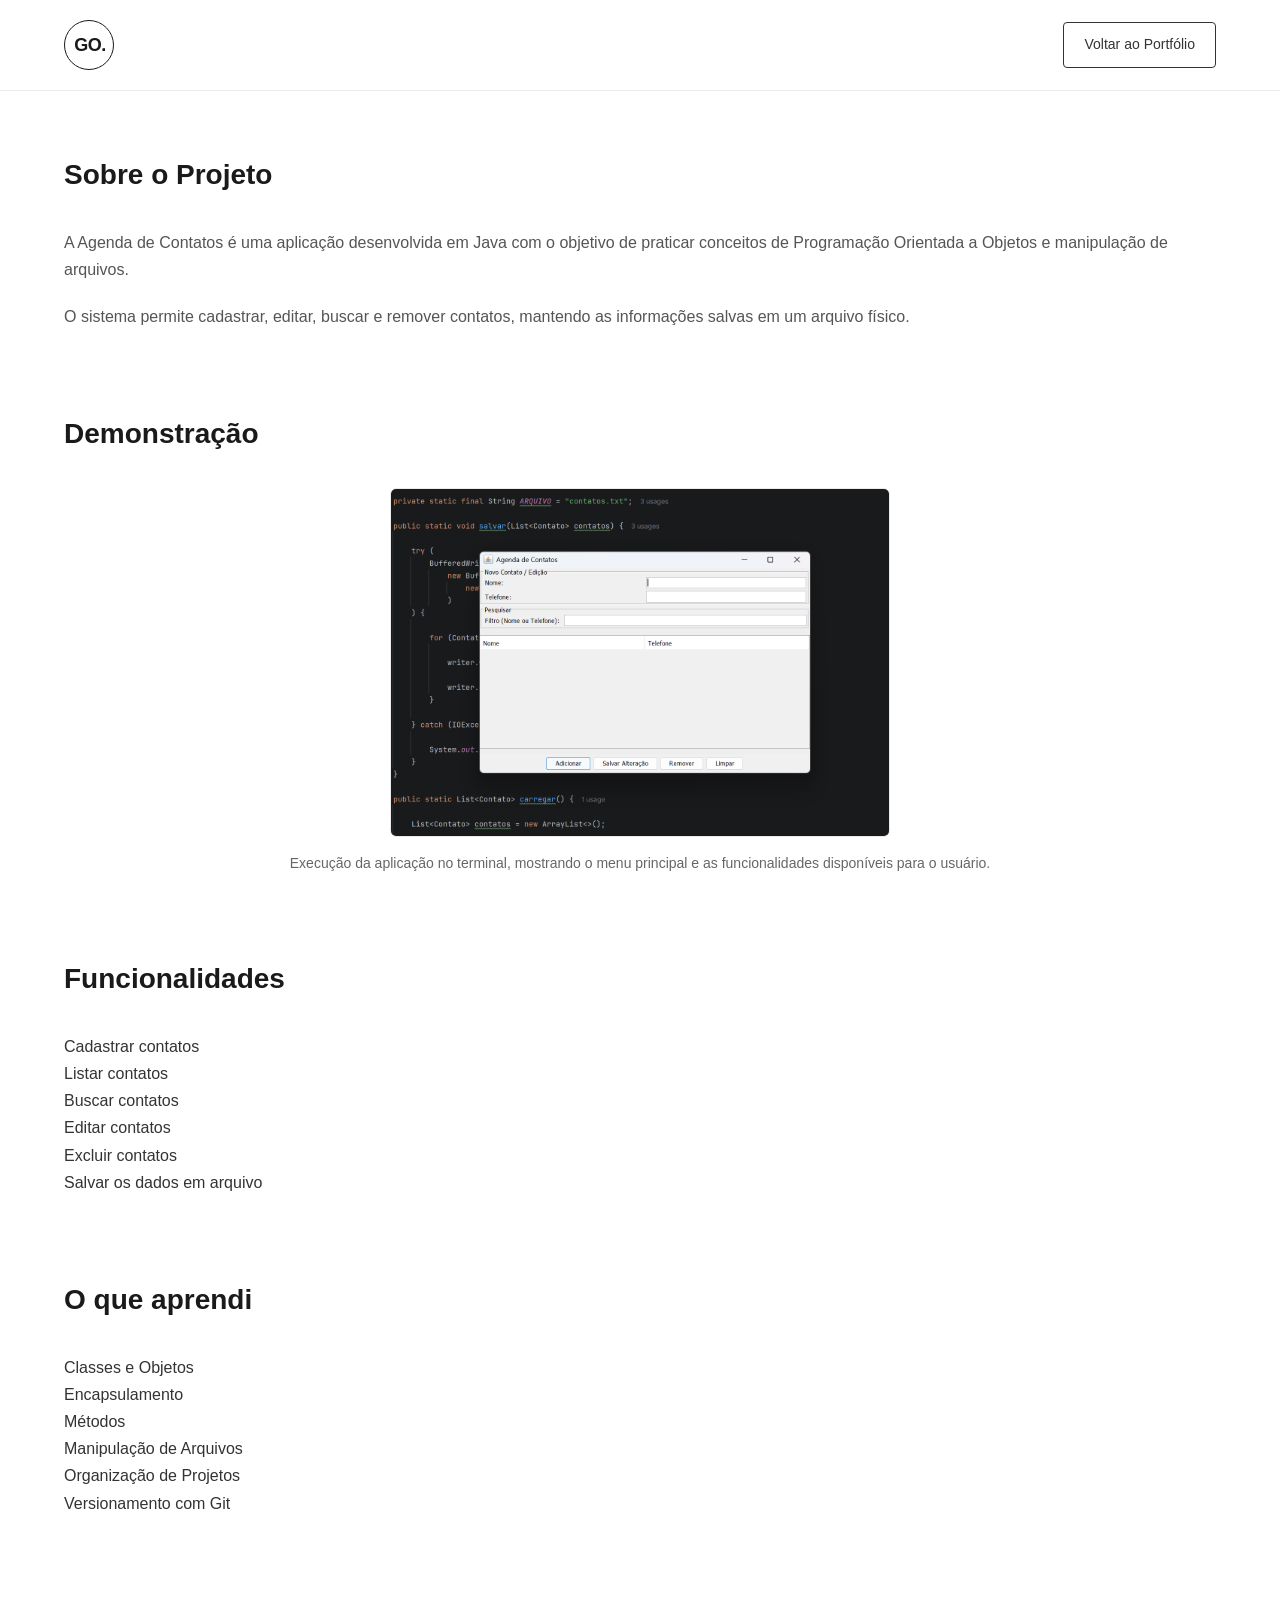
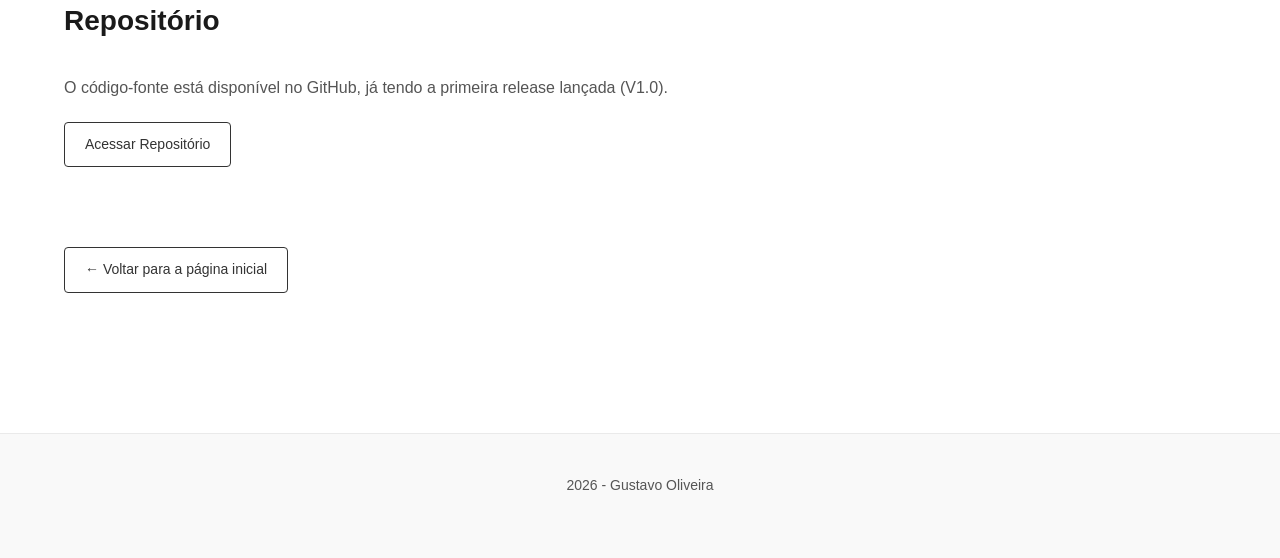
<file: agenda.html>
<!DOCTYPE html>
<html lang="pt-BR">

<head>
    <meta charset="UTF-8">
    <meta name="viewport" content="width=device-width, initial-scale=1.0">
    <title>Agenda de Contatos</title>

    <!-- Reutiliza a mesma folha de estilos para manter a identidade visual -->
    <link rel="stylesheet" href="style.css">
</head>

<body>

    <!-- CABEÇALHO SIMPLIFICADO DA PÁGINA INTERNA -->
    <header>
        <div class="container">
            <nav>
                <h2>GO.</h2>
                <a href="index.html" class="github-btn">Voltar ao Portfólio</a>
            </nav>
        </div>
    </header>

    <!-- CONTEÚDO CENTRALIZADO -->
    <main class="container">

        <!-- SEÇÃO 1: CONTEXTO DO PROJETO -->
        <section>
            <h2>Sobre o Projeto</h2>
            <p>A Agenda de Contatos é uma aplicação desenvolvida em Java com o objetivo de praticar conceitos de Programação Orientada a Objetos e manipulação de arquivos.</p>
            <p>O sistema permite cadastrar, editar, buscar e remover contatos, mantendo as informações salvas em um arquivo físico.</p>
        </section>

        <!-- SEÇÃO 2: MÍDIA E DEMONSTRAÇÃO VISUAL -->
        <section>
            <h2>Demonstração</h2>
            <!-- Imagem ajustada e limitada no tamanho via classe CSS -->
            <img src="img/agenda-java.bmp" alt="Demonstração da Agenda de Contatos" class="imagem-projeto">
            <p>Execução da aplicação no terminal, mostrando o menu principal e as funcionalidades disponíveis para o usuário.</p>
        </section>

        <!-- SEÇÃO 3: REQUISITOS / FUNCIONALIDADES -->
        <section>
            <h2>Funcionalidades</h2>
            <ul>
                <li>Cadastrar contatos</li>
                <li>Listar contatos</li>
                <li>Buscar contatos</li>
                <li>Editar contatos</li>
                <li>Excluir contatos</li>
                <li>Salvar os dados em arquivo</li>
            </ul>
        </section>

        <!-- SEÇÃO 4: CONHECIMENTOS ADQUIRIDOS -->
        <section>
            <h2>O que aprendi</h2>
            <ul>
                <li>Classes e Objetos</li>
                <li>Encapsulamento</li>
                <li>Métodos</li>
                <li>Manipulação de Arquivos</li>
                <li>Organização de Projetos</li>
                <li>Versionamento com Git</li>
            </ul>
        </section>

        <!-- SEÇÃO 5: LINK DIRETORIO GITHUB -->
        <section>
            <h2>Repositório</h2>
            <p>O código-fonte está disponível no GitHub, já tendo a primeira release lançada (V1.0).</p>
            <a href="https://github.com/GustavoOMendonca/Agenda-de-Contatos" target="_blank">Acessar Repositório</a>
        </section>

        <!-- SEÇÃO 6: RETORNO RÁPIDO -->
        <section>
            <a href="index.html">← Voltar para a página inicial</a>
        </section>

    </main>

    <!-- RODAPÉ INTEGRADO -->
    <footer>
        <p>2026 - Gustavo Oliveira</p>
    </footer>

</body>
</html>
</file>
<file: style.css>
/* ==========================================================================
   1. RESET E CONFIGURAÇÕES GLOBAIS
   ========================================================================== */
* {
    margin: 0;
    padding: 0;
    box-sizing: border-box;
}

body {
    background-color: #ffffff;
    font-family: "Inter", sans-serif;
    color: #333333;
    line-height: 1.7; 
    -webkit-font-smoothing: antialiased; 
}

.container {
    width: 90%; 
    max-width: 1200px; 
    margin: auto;
}

ul {
    list-style: none;
}

p {
    margin-bottom: 20px;
    color: #555;
}

h2 {
    color: #1a1a1a;
    font-size: 28px;
    font-weight: 600;
    margin-bottom: 30px;
}

/* ==========================================================================
   2. PADRONIZAÇÃO DE LINKS E BOTÕES
   ========================================================================== */
a {
    display: inline-block;
    padding: 10px 20px;
    background-color: transparent;
    color: #333333;
    border: 1px solid #333333;
    border-radius: 4px;
    font-size: 14px;
    font-weight: 500;
    text-decoration: none;
    transition: all 0.3s ease;
    cursor: pointer;
}

a:hover {
    background-color: #323232;
    color: #ffffff;
    text-decoration: none;
}

/* ==========================================================================
   3. CABEÇALHO E NAVEGAÇÃO (HEADER & NAV)
   ========================================================================== */
header {
    background-color: #ffffff; 
    border-bottom: 1px solid #eaeaea;
    color: #333; 
    padding: 0; 
    text-align: left;
}

nav {
    display: flex;
    justify-content: space-between;
    align-items: center;
    padding: 20px 0;
}

/* Logo Circular GO. */
nav h2 {
    display: flex;
    align-items: center;
    justify-content: center;
    width: 50px;
    height: 50px;
    border-radius: 50%;
    border: 1px solid #1a1a1a; 
    background-color: transparent;
    color: #1a1a1a;
    font-size: 18px;
    font-weight: 700;
    letter-spacing: -0.5px; 
    margin: 0;
    padding: 0;
    padding-left: 2px; 
}

nav ul {
    display: flex;
    gap: 25px;
}

/* Limpa o estilo de caixa padrão para os links textuais do menu */
nav ul li a {
    border: none;
    padding: 0;
    background-color: transparent;
    color: #555;
    border-radius: 0;
}

nav ul li a:hover {
    background-color: transparent;
    color: #1a1a1a;
}

/* Botão do GitHub específico no Header */
.github-btn {
    display: inline-block;
    padding: 10px 20px;
    background-color: transparent;
    color: #333;
    border: 1px solid #333;
    border-radius: 4px; 
    font-size: 14px;
    font-weight: 500;
    cursor: pointer;
    transition: all 0.3s ease;
}

.github-btn:hover {
    background-color: #333;
    color: #ffffff;
}

/* ==========================================================================
   4. ESTRUTURA E CONTEÚDO PRINCIPAL (MAIN & SECTIONS)
   ========================================================================== */
main {
    padding: 60px 0; 
}

section {
    background: transparent;
    border-radius: 0;
    padding: 0;
    box-shadow: none; 
    margin-bottom: 80px; 
}

/* Seção de Apresentação (Hero) */
.apresentacao {
    display: flex;
    justify-content: space-between;
    align-items: center;
    gap: 50px;
    margin-bottom: 100px;
}

.texto-apresentacao {
    flex: 1;
}

.texto-apresentacao p:first-child {
    font-size: 48px; 
    font-weight: 700;
    line-height: 1.2;
    color: #1a1a1a;
    margin-bottom: 15px;
}

.texto-apresentacao p:nth-child(2) {
    font-size: 18px;
    color: #666;
    margin-bottom: 30px;
}

.texto-apresentacao a {
    display: inline-block;
    background-color: #1a1a1a;
    color: #ffffff;
    padding: 12px 24px;
    border-radius: 4px;
    font-weight: 500;
    font-size: 15px;
}

.texto-apresentacao a:hover {
    background-color: #333333;
    color: #ffffff;
}

.foto img {
    width: 250px;
    height: 250px;
    object-fit: cover;
    border-radius: 50%;
    border: 5px solid #eaeaea; 
}

/* ==========================================================================
   5. SEÇÃO DE PROJETOS E DETALHES (AGENDA)
   ========================================================================== */
.projeto {
    border: 1px solid #eaeaea;
    padding: 30px;
    border-radius: 8px;
    display: flex;
    flex-direction: column;
    gap: 15px;
}

.projeto h3 {
    font-size: 20px;
    color: #1a1a1a;
}

.projeto a {
    color: #1a1a1a;
    font-weight: 500;
    font-size: 15px;
    display: inline-flex;
    align-items: center;
}

/* Estilo da Imagem Interna do Projeto (agenda.html) */
.imagem-projeto {
    width: 100%;
    max-width: 500px; 
    display: block;
    margin: 30px auto 15px auto; 
    border-radius: 6px;
    border: 1px solid #eaeaea; 
}

.imagem-projeto + p {
    text-align: center;
    font-size: 14px;
    color: #666;
    margin-bottom: 40px;
}

/* ==========================================================================
   6. SEÇÃO DE TECNOLOGIAS (MINHA STACK)
   ========================================================================== */
.stack-secao {
    margin-bottom: 80px;
}

.stack-secao > p {
    color: #666;
    margin-bottom: 35px;
}

.grid-stack {
    display: grid;
    grid-template-columns: repeat(auto-fit, minmax(280px, 1fr));
    gap: 30px;
}

.card-tecnologia {
    border: 1px solid #eaeaea;
    padding: 25px;
    border-radius: 6px;
    background-color: #ffffff;
    transition: transform 0.2s ease, border-color 0.2s ease;
}

.card-tecnologia:hover {
    border-color: #1a1a1a;
    transform: translateY(-2px);
}

.header-card {
    display: flex;
    align-items: center;
    gap: 15px;
    margin-bottom: 15px;
}

.icone-tech {
    width: 35px;
    height: 35px;
    object-fit: contain;
}

.card-tecnologia h3 {
    font-size: 18px;
    color: #1a1a1a;
    font-weight: 600;
}

.card-tecnologia p {
    font-size: 14px;
    color: #555;
    line-height: 1.6;
    margin-bottom: 0; 
}

/* Elementos legados (opcionais, caso ainda use a lista de tecnologias simples) */
.tecnologias {
    display: flex;
    gap: 12px;
    flex-wrap: wrap;
    margin-top: 10px;
}

.tecnologia {
    background-color: #f4f4f4;
    color: #333; 
    padding: 8px 16px;
    border-radius: 20px; 
    font-size: 14px;
    border: 1px solid #eaeaea;
}

.tecnologia:hover {
    background-color: #eaeaea;
}

/* ==========================================================================
   7. RODAPÉ (FOOTER)
   ========================================================================== */
footer {
    background-color: #f9f9f9;
    color: #555;
    text-align: center;
    padding: 40px 0;
    font-size: 14px;
    border-top: 1px solid #eaeaea;
}

/* ==========================================================================
   8. MEDIA QUERIES (RESPONSIVIDADE)
   ========================================================================== */
@media (max-width: 768px) {
    .container {
        width: 92%;
    }

    nav ul {
        display: none;
    }

    .apresentacao {
        flex-direction: column-reverse;
        text-align: center;
        gap: 30px;
    }

    .texto-apresentacao p:first-child {
        font-size: 32px;
    }

    .foto img {
        width: 180px;
        height: 180px;
    }

    h2 {
        font-size: 24px;
    }

    .grid-stack {
        grid-template-columns: 1fr; 
        gap: 20px;
    }
}
</file>
